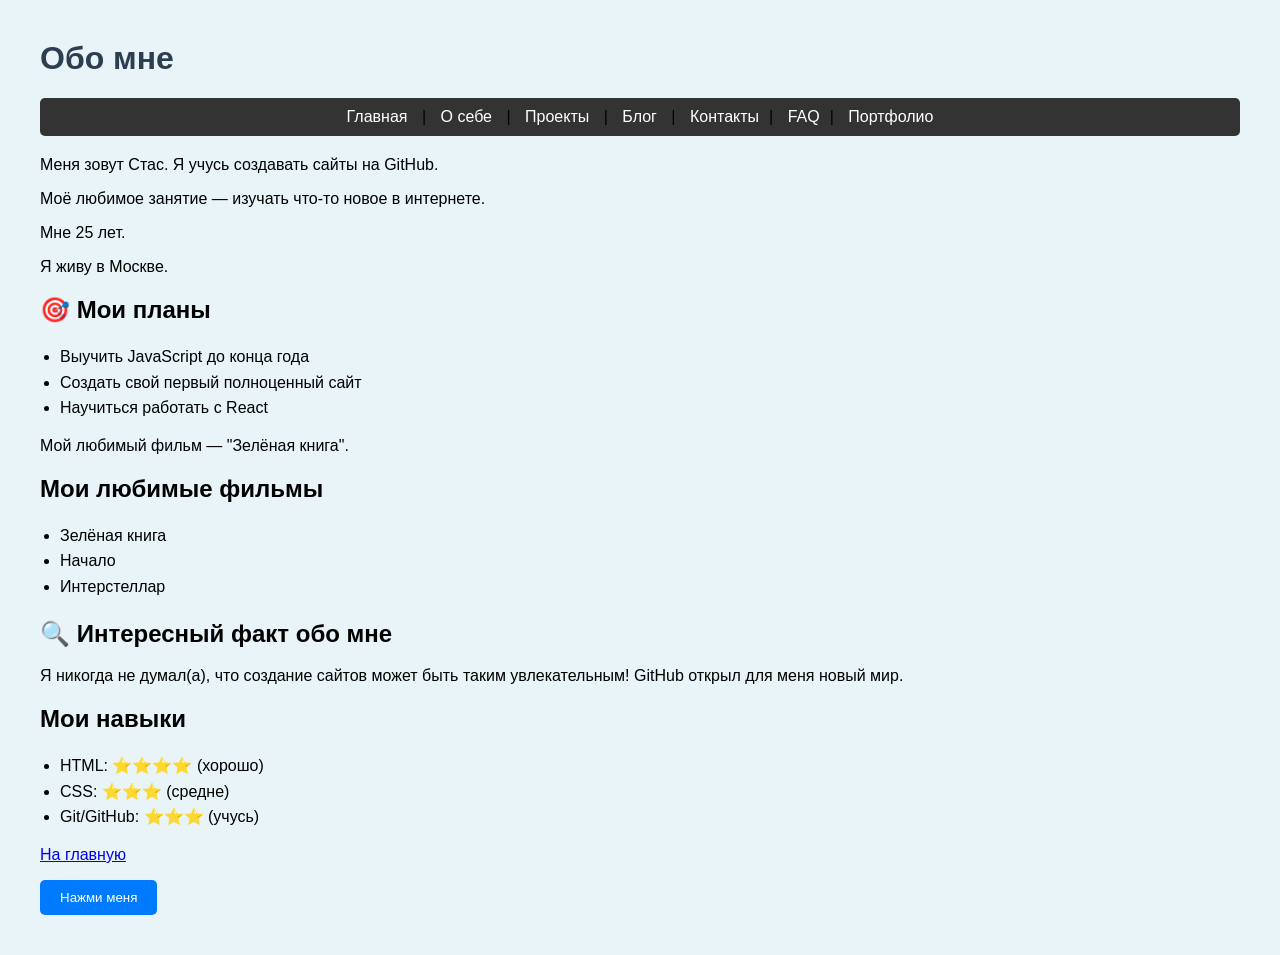
<file: about.html>
<!DOCTYPE html>
<html>
<head>
    <title>О себе</title>
    <link rel="stylesheet" href="style.css">
    <link rel="icon" href="https://emojicdn.elk.sh/🌐">
</head>
<body>
    <h1>Обо мне</h1>
    <nav>
        <a href="index.html">Главная</a> |
        <a href="about.html">О себе</a> |
        <a href="projects.html">Проекты</a> |
        <a href="blog.html">Блог</a> |
        <a href="contact.html">Контакты</a>|
        <a href="faq.html">FAQ</a>|
        <a href="portfolio.html">Портфолио</a>
    </nav>
    <p>Меня зовут Стас. Я учусь создавать сайты на GitHub.</p>
    <p>Моё любимое занятие — изучать что-то новое в интернете.</p>
    <p>Мне 25 лет.</p>
    <p>Я живу в Москве.</p>
    <h2>🎯 Мои планы</h2>
    <ul>
        <li>Выучить JavaScript до конца года</li>
        <li>Создать свой первый полноценный сайт</li>
        <li>Научиться работать с React</li>
    </ul>
    <p>Мой любимый фильм — "Зелёная книга".</p>
    <h2>Мои любимые фильмы</h2>
    <ul>
        <li>Зелёная книга</li>
        <li>Начало</li>
        <li>Интерстеллар</li>
    </ul>
    <h2>🔍 Интересный факт обо мне</h2>
    <p>Я никогда не думал(а), что создание сайтов может быть таким увлекательным! GitHub открыл для меня новый мир.</p>
    <h2>Мои навыки</h2>
    <ul>
        <li>HTML: ⭐⭐⭐⭐ (хорошо)</li>
        <li>CSS: ⭐⭐⭐ (средне)</li>
        <li>Git/GitHub: ⭐⭐⭐ (учусь)</li>
    </ul>
    <a href="index.html">На главную</a>
    <p><button class="button" onclick="alert('Спасибо!')">Нажми меня</button></p>
</body>
</html>
</file>
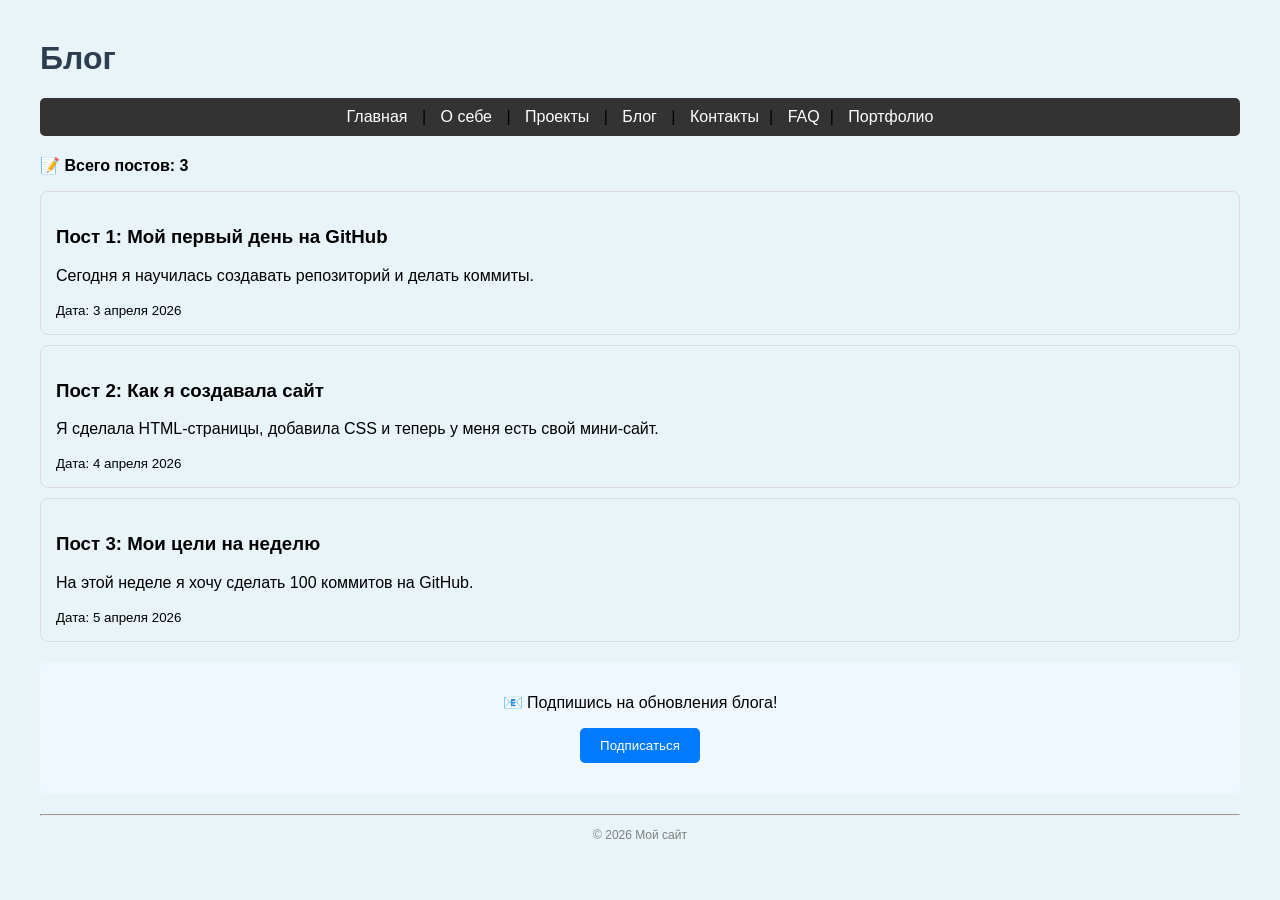
<file: blog.html>
<!DOCTYPE html>
<html>
<head>
    <title>Мой блог</title>
    <link rel="stylesheet" href="style.css">
</head>
<body>
    <h1>Блог</h1>
    <nav>
        <a href="index.html">Главная</a> |
        <a href="about.html">О себе</a> |
        <a href="projects.html">Проекты</a> |
        <a href="blog.html">Блог</a> |
        <a href="contact.html">Контакты</a>|
        <a href="faq.html">FAQ</a>|
        <a href="portfolio.html">Портфолио</a>
    </nav>
    <p><strong>📝 Всего постов: 3</strong></p>
    <div style="border: 1px solid #ddd; padding: 15px; margin: 10px 0; border-radius: 8px;">
        <h3>Пост 1: Мой первый день на GitHub</h3>
        <p>Сегодня я научилась создавать репозиторий и делать коммиты.</p>
        <small>Дата: 3 апреля 2026</small>
    </div>
    <div style="border: 1px solid #ddd; padding: 15px; margin: 10px 0; border-radius: 8px;">
        <h3>Пост 2: Как я создавала сайт</h3>
        <p>Я сделала HTML-страницы, добавила CSS и теперь у меня есть свой мини-сайт.</p>
        <small>Дата: 4 апреля 2026</small>
    </div>
        <div style="border: 1px solid #ddd; padding: 15px; margin: 10px 0; border-radius: 8px;">
        <h3>Пост 3: Мои цели на неделю</h3>
        <p>На этой неделе я хочу сделать 100 коммитов на GitHub.</p>
        <small>Дата: 5 апреля 2026</small>
    </div>
        <div style="background-color: #f0f8ff; padding: 15px; border-radius: 8px; text-align: center; margin: 20px 0;">
        <p>📧 Подпишись на обновления блога!</p>
        <p><button class="button" onclick="alert('Спасибо за подписку!')">Подписаться</button></p>
    </div>
    <hr>
    <p style="text-align: center; font-size: 12px; color: gray;">© 2026 Мой сайт</p>
</body>
</html>
</file>
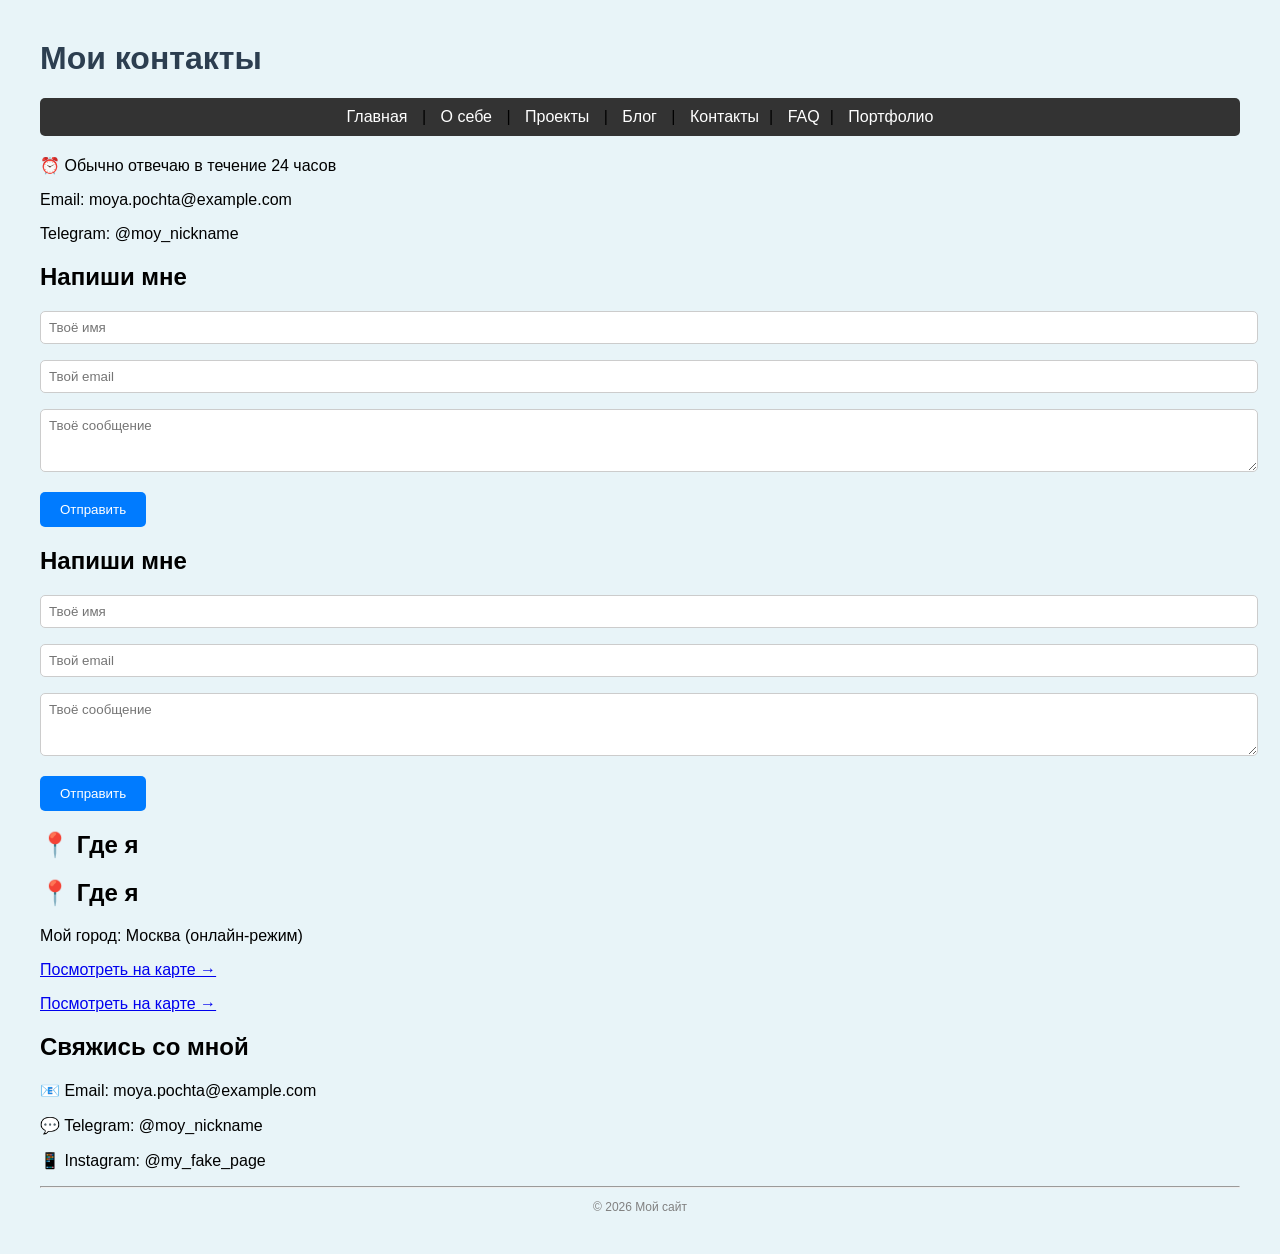
<file: contact.html>
<!DOCTYPE html>
<html>
<head>
    <title>Контакты</title>
    <link rel="stylesheet" href="style.css">
</head>
<body>
    <h1>Мои контакты</h1>
    <nav>
        <a href="index.html">Главная</a> |
        <a href="about.html">О себе</a> |
        <a href="projects.html">Проекты</a> |
        <a href="blog.html">Блог</a> |
        <a href="contact.html">Контакты</a>|
        <a href="faq.html">FAQ</a>|
        <a href="portfolio.html">Портфолио</a>
    </nav>
        <p>⏰ Обычно отвечаю в течение 24 часов</p>
    <p>Email: moya.pochta@example.com</p>
    <p>Telegram: @moy_nickname</p>
        <h2>Напиши мне</h2>
    <form>
        <p><input type="text" placeholder="Твоё имя" style="width: 100%; padding: 8px;"></p>
        <p><input type="email" placeholder="Твой email" style="width: 100%; padding: 8px;"></p>
        <p><textarea placeholder="Твоё сообщение" rows="3" style="width: 100%; padding: 8px;"></textarea></p>
        <p><button class="button" type="button">Отправить</button></p>
    </form>
        <h2>Напиши мне</h2>
    <form>
        <p><input type="text" placeholder="Твоё имя" style="width: 100%; padding: 8px;"></p>
        <p><input type="email" placeholder="Твой email" style="width: 100%; padding: 8px;"></p>
        <p><textarea placeholder="Твоё сообщение" rows="3" style="width: 100%; padding: 8px;"></textarea></p>
        <p><button class="button" type="button">Отправить</button></p>
    </form>
        <h2>📍 Где я</h2>
        <h2>📍 Где я</h2>
    <p>Мой город: Москва (онлайн-режим)</p>
    <p><a href="https://yandex.ru/maps/" target="_blank">Посмотреть на карте →</a></p>
    <p><a href="https://yandex.ru/maps/" target="_blank">Посмотреть на карте →</a></p>
        <h2>Свяжись со мной</h2>
    <p>📧 Email: moya.pochta@example.com</p>
    <p>💬 Telegram: @moy_nickname</p>
    <p>📱 Instagram: @my_fake_page</p>
    <hr>
    <p style="text-align: center; font-size: 12px; color: gray;">© 2026 Мой сайт</p>
</body>
</html>
</file>
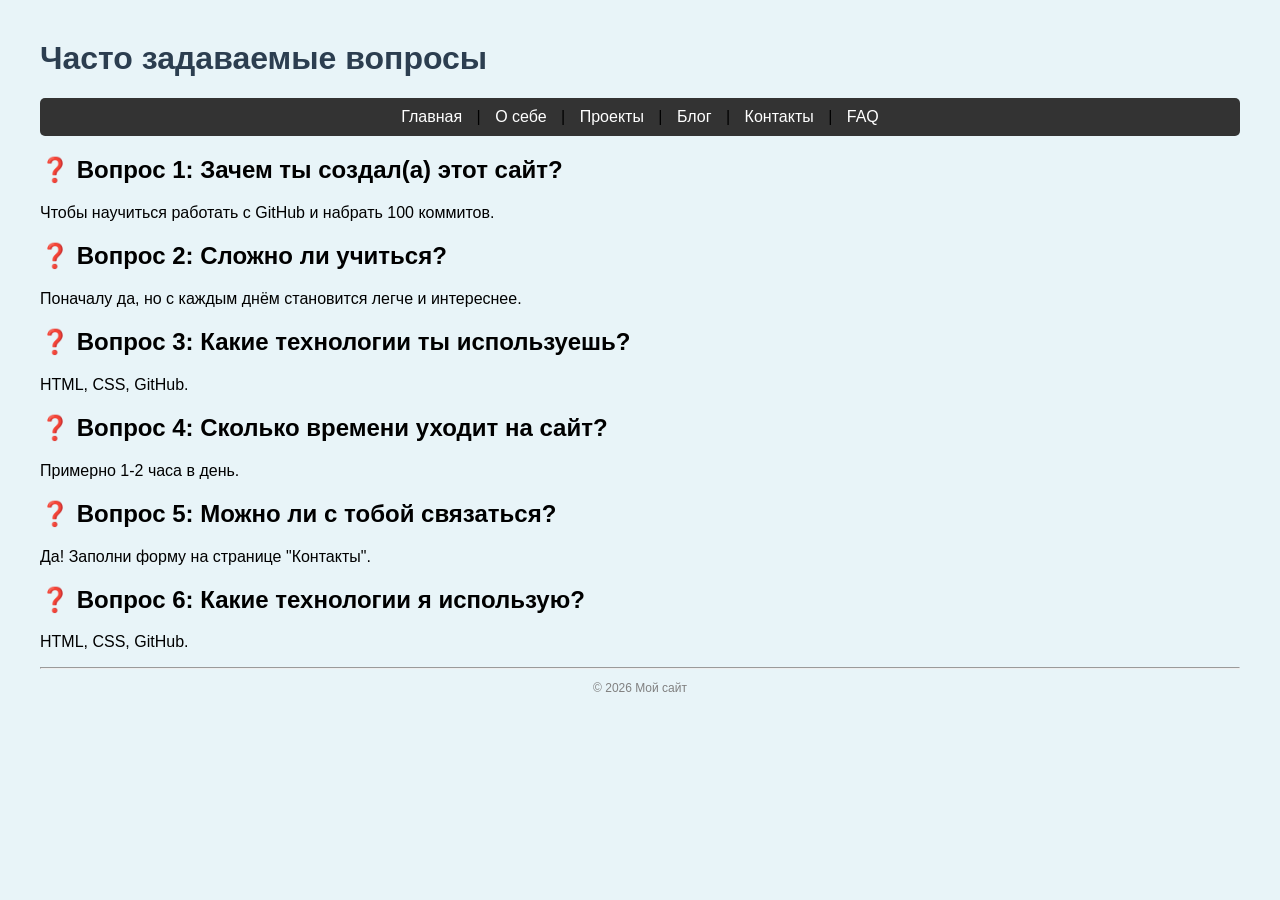
<file: faq.html>
<!DOCTYPE html>
<html>
<head>
    <title>FAQ</title>
    <link rel="stylesheet" href="style.css">
    <link rel="icon" href="https://emojicdn.elk.sh/❓">
</head>
<body>
    <h1>Часто задаваемые вопросы</h1>
    <nav>
        <a href="index.html">Главная</a> |
        <a href="about.html">О себе</a> |
        <a href="projects.html">Проекты</a> |
        <a href="blog.html">Блог</a> |
        <a href="contact.html">Контакты</a> |
        <a href="faq.html">FAQ</a>
    </nav>

    <h2>❓ Вопрос 1: Зачем ты создал(а) этот сайт?</h2>
    <p>Чтобы научиться работать с GitHub и набрать 100 коммитов.</p>

    <h2>❓ Вопрос 2: Сложно ли учиться?</h2>
    <p>Поначалу да, но с каждым днём становится легче и интереснее.</p>

    <h2>❓ Вопрос 3: Какие технологии ты используешь?</h2>
    <p>HTML, CSS, GitHub.</p>
    <h2>❓ Вопрос 4: Сколько времени уходит на сайт?</h2>
    <p>Примерно 1-2 часа в день.</p>

    <h2>❓ Вопрос 5: Можно ли с тобой связаться?</h2>
    <p>Да! Заполни форму на странице "Контакты".</p>
        <h2>❓ Вопрос 6: Какие технологии я использую?</h2>
    <p>HTML, CSS, GitHub.</p>
    <hr>
    <p style="text-align: center; font-size: 12px; color: gray;">© 2026 Мой сайт</p>
</body>
</html>
</file>
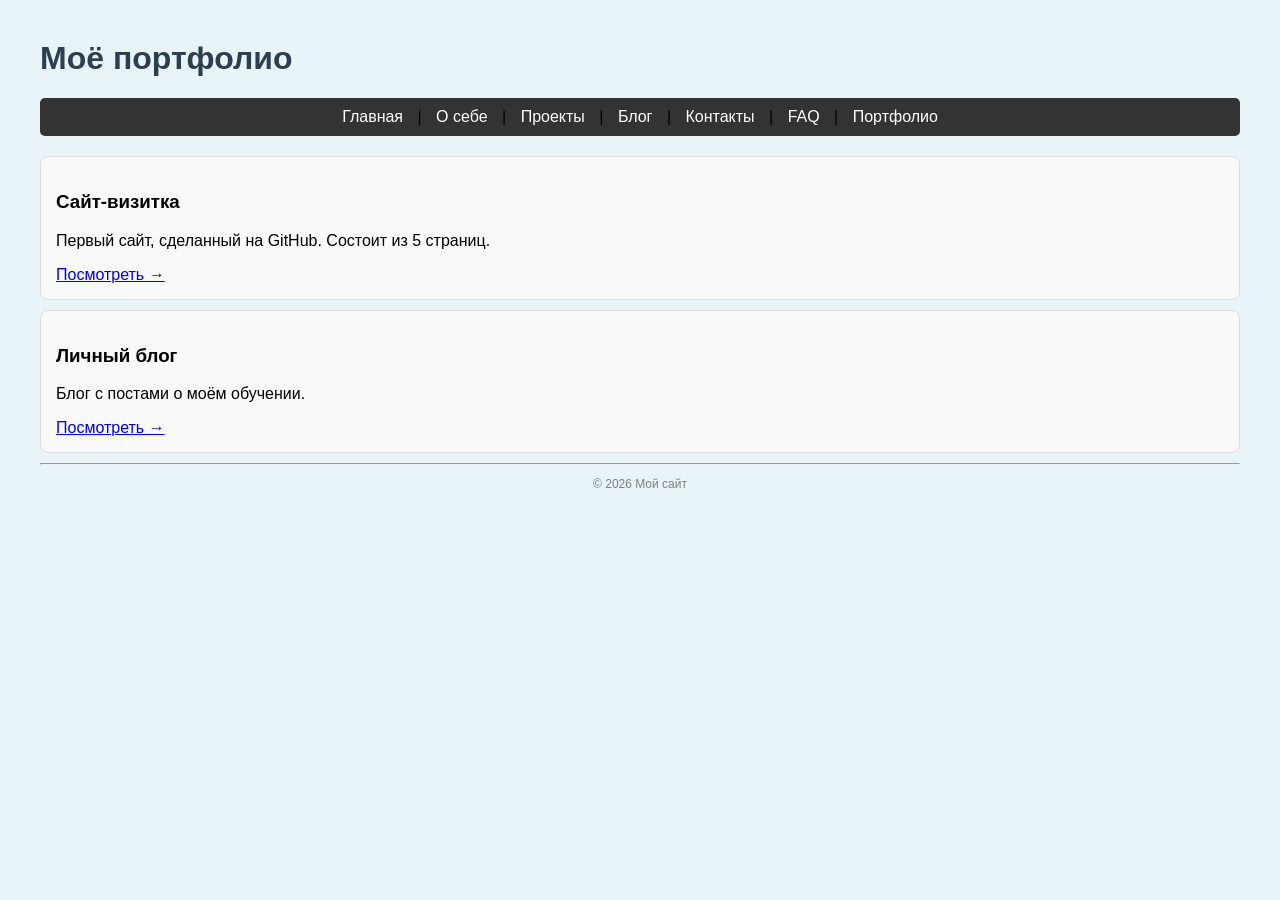
<file: portfolio.html>
<!DOCTYPE html>
<html>
<head>
    <title>Портфолио</title>
    <link rel="stylesheet" href="style.css">
</head>
<body>
    <h1>Моё портфолио</h1>
    <nav>
        <a href="index.html">Главная</a> |
        <a href="about.html">О себе</a> |
        <a href="projects.html">Проекты</a> |
        <a href="blog.html">Блог</a> |
        <a href="contact.html">Контакты</a> |
        <a href="faq.html">FAQ</a> |
        <a href="portfolio.html">Портфолио</a>
    </nav>

        <div class="post">
        <h3>Сайт-визитка</h3>
        <p>Первый сайт, сделанный на GitHub. Состоит из 5 страниц.</p>
        <a href="index.html">Посмотреть →</a>
    </div>

    <div class="post">
        <h3>Личный блог</h3>
        <p>Блог с постами о моём обучении.</p>
        <a href="blog.html">Посмотреть →</a>
    </div>

    <hr>
    <p style="text-align: center; font-size: 12px; color: gray;">© 2026 Мой сайт</p>
</body>
</html>
</file>
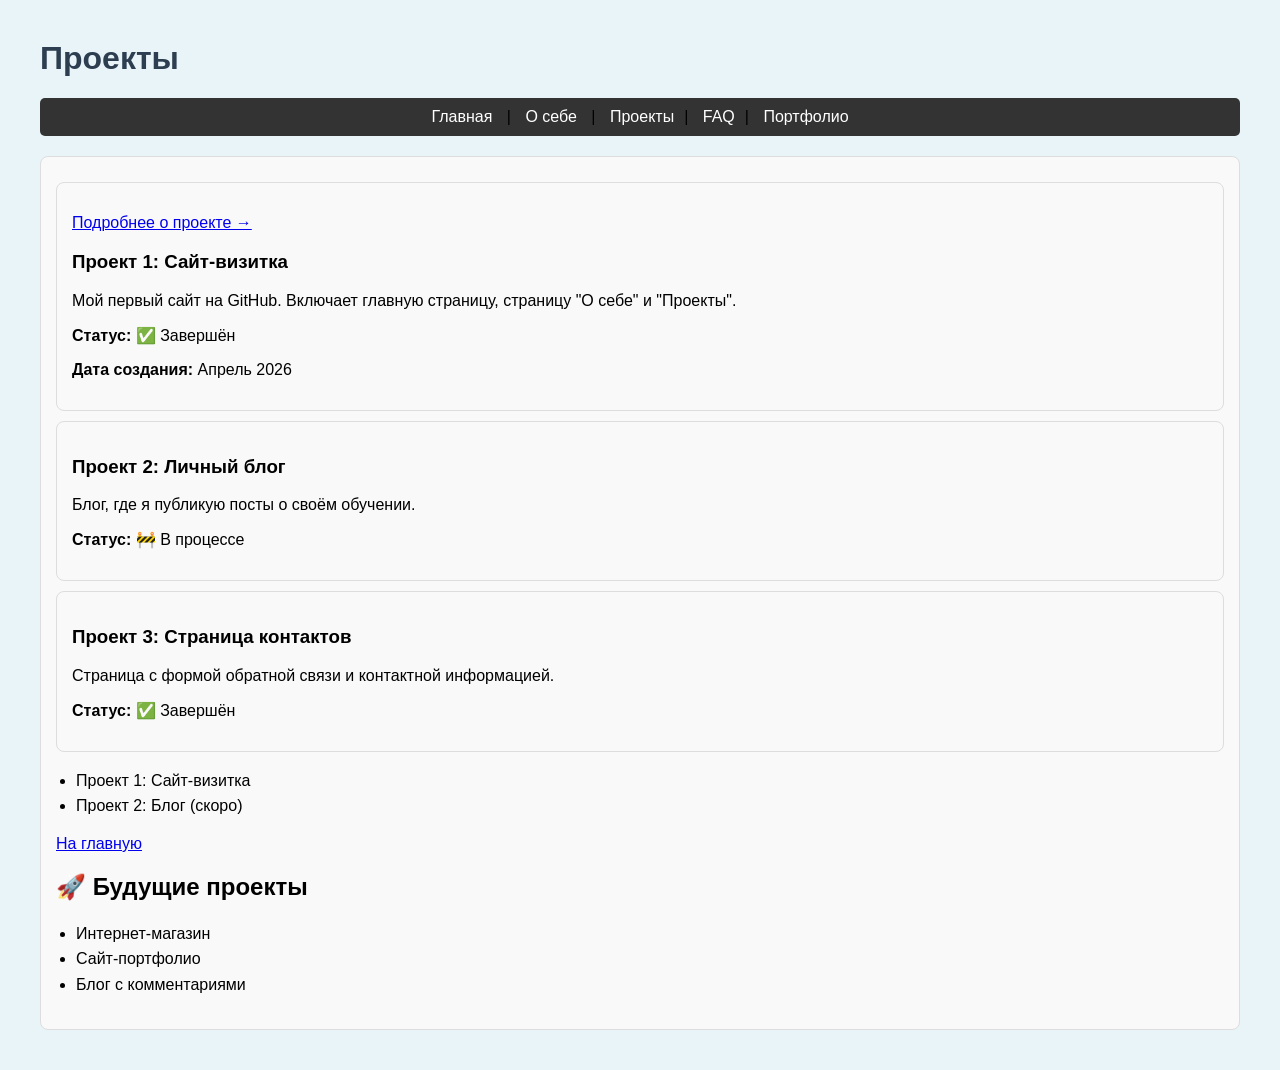
<file: projects.html>
<!DOCTYPE html>
<html>
<head>
    <title>Мои проекты</title>
    <link rel="stylesheet" href="style.css">
    <link rel="icon" href="https://emojicdn.elk.sh/📁">
</head>
<body>
    <h1>Проекты</h1>
    <nav>
        <a href="index.html">Главная</a> |
        <a href="about.html">О себе</a> |
        <a href="projects.html">Проекты</a>|
        <a href="faq.html">FAQ</a>|
        <a href="portfolio.html">Портфолио</a>
    </nav>
      <div class="post">
    <div class="post">
        <p><a href="#">Подробнее о проекте →</a></p>
        <h3>Проект 1: Сайт-визитка</h3>
        <p>Мой первый сайт на GitHub. Включает главную страницу, страницу "О себе" и "Проекты".</p>
        <p><strong>Статус:</strong> ✅ Завершён</p>
        <p><strong>Дата создания:</strong> Апрель 2026</p>
    </div>
              <div class="post">
        <h3>Проект 2: Личный блог</h3>
        <p>Блог, где я публикую посты о своём обучении.</p>
        <p><strong>Статус:</strong> 🚧 В процессе</p>
    </div>
              <div class="post">
        <h3>Проект 3: Страница контактов</h3>
        <p>Страница с формой обратной связи и контактной информацией.</p>
        <p><strong>Статус:</strong> ✅ Завершён</p>
    </div>
    <ul>
        <li>Проект 1: Сайт-визитка</li>
        <li>Проект 2: Блог (скоро)</li>
    </ul>
    <a href="index.html">На главную</a>
              <h2>🚀 Будущие проекты</h2>
    <ul>
        <li>Интернет-магазин</li>
        <li>Сайт-портфолио</li>
        <li>Блог с комментариями</li>
    </ul>
</body>
</html>
</file>
<file: style.css>
body {
    font-family: Arial, sans-serif;
    background-color: #e8f4f8;
    margin: 40px;
}
h1 {
    color: #2c3e50;
}
button, .button {
    background-color: #28a745;
    color: white;
    border: none;
    padding: 10px 20px;
    border-radius: 5px;
    cursor: pointer;
}
button:hover, .button:hover {
    background-color: #0056b3;
}
.container {
    padding: 20px;
    background-color: white;
    border-radius: 10px;
    box-shadow: 0 2px 5px rgba(0,0,0,0.1);
}
.card {
    border: 1px solid #ddd;
    border-radius: 8px;
    padding: 15px;
    margin: 10px 0;
    background-color: #f9f9f9;
}
footer {
    margin-top: 40px;
    padding: 20px;
    background-color: #333;
    color: white;
    text-align: center;
    border-radius: 5px;
}
/* Стили для карточек постов */
.post {
    border: 1px solid #ddd;
    padding: 15px;
    margin: 10px 0;
    border-radius: 8px;
    background-color: #f9f9f9;
}
/* Эффект при наведении на карточки */
.post:hover {
    box-shadow: 0 4px 8px rgba(0,0,0,0.1);
    transition: 0.3s;
}
/* Стили для полей формы */
input, textarea {
    border: 1px solid #ccc;
    border-radius: 5px;
    padding: 8px;
    font-family: Arial, sans-serif;
    width: 100%;
}
/* Стили для кнопки */
.button {
    background-color: #007bff;
    color: white;
    border: none;
    padding: 10px 20px;
    border-radius: 5px;
    cursor: pointer;
}
.button:hover {
    background-color: #0056b3;
}
/* Стили для навигации */
nav {
    background-color: #333;
    padding: 10px;
    text-align: center;
    border-radius: 5px;
    margin-bottom: 20px;
}
nav a {
    color: white;
    margin: 0 10px;
    text-decoration: none;
}
nav a:hover {
    text-decoration: underline;
}
/* Плавные переходы */
* {
    transition: all 0.3s ease;
}
/* Стили для цитат */
blockquote {
    font-style: italic;
    border-left: 4px solid #007bff;
    margin: 20px 0;
    padding: 10px 20px;
    background-color: #f0f8ff;
}
/* Стили для списков */
ul, ol {
    padding-left: 20px;
    line-height: 1.6;
}
/* Стили для таблиц */
table {
    width: 100%;
    border-collapse: collapse;
    margin: 20px 0;
}
th, td {
    border: 1px solid #ddd;
    padding: 8px;
    text-align: left;
}
th {
    background-color: #007bff;
    color: white;
}
/* Адаптивность для мобильных устройств */
@media (max-width: 600px) {
    body {
        margin: 10px;
        padding: 10px;
    }
    nav a {
        display: inline-block;
        margin: 5px;
    }
}
/* Стили для футера */
footer {
    margin-top: 40px;
    padding: 20px;
    background-color: #333;
    color: white;
    text-align: center;
    border-radius: 5px;
    font-size: 14px;
}
</file>
